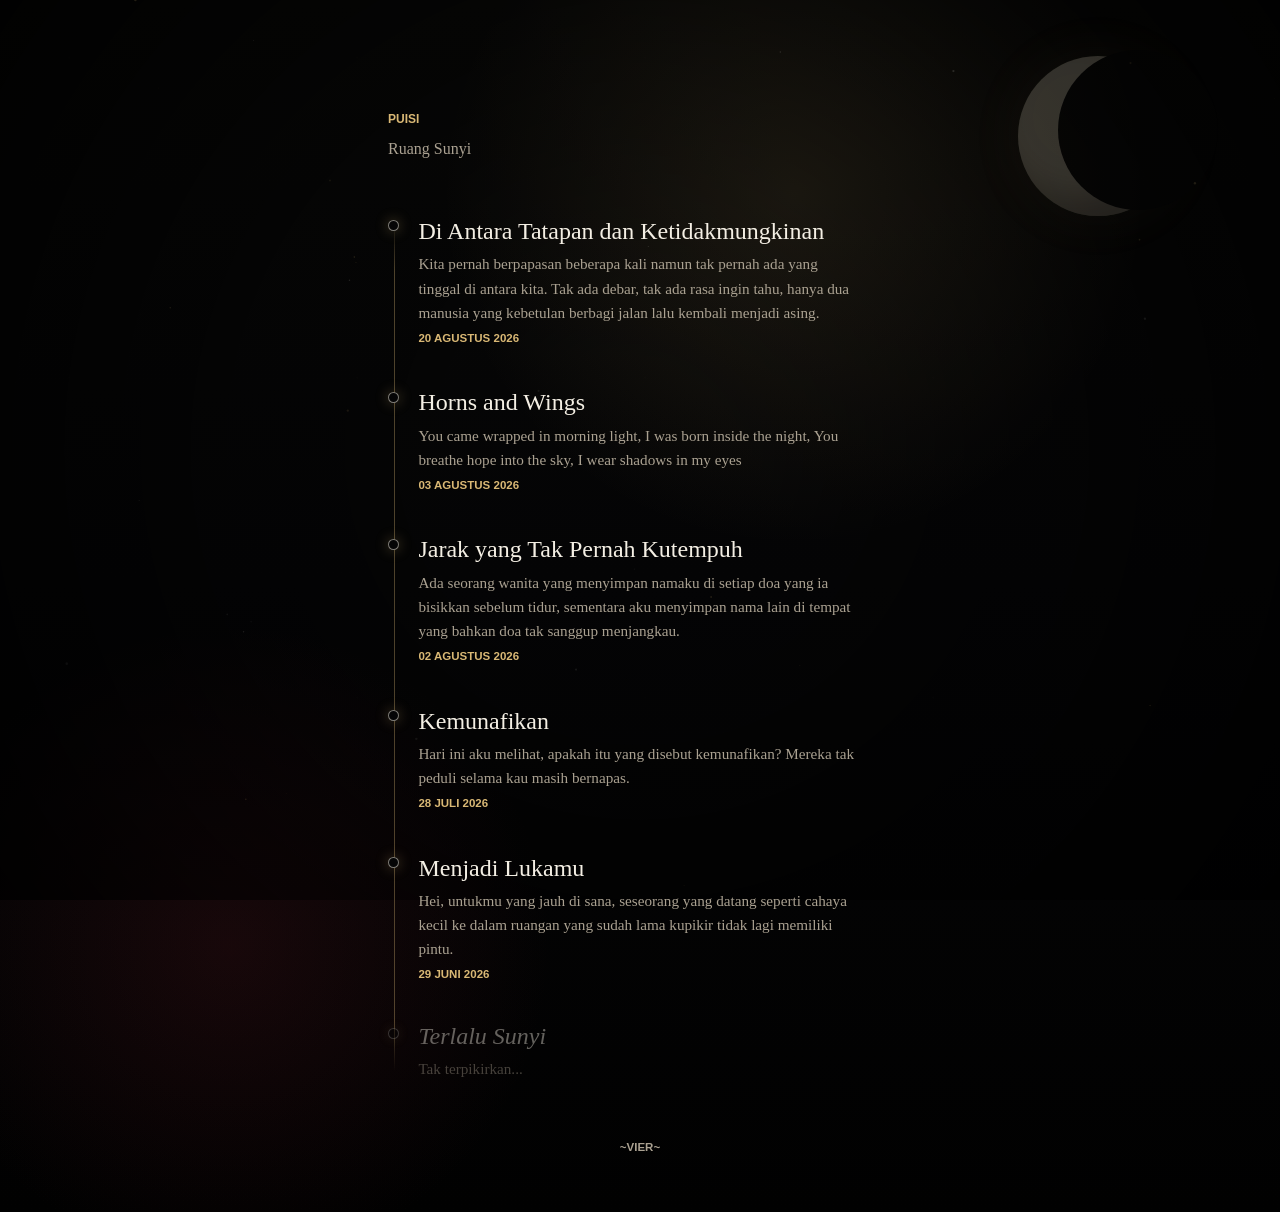
<file: index.html>
<!doctype html>
<html lang="id">
  <head>
    <meta charset="utf-8">
    <meta name="viewport" content="width=device-width, initial-scale=1">
    <meta name="theme-color" content="#050506">
    <title>Vier</title>
    <link rel="stylesheet" href="assets/css/styles.css">
  </head>
  <body class="home-page">
    <canvas id="atmosphere" aria-hidden="true"></canvas>

    <div class="visuals" aria-hidden="true">
      <div class="lunar-mark"></div>
    </div>

    <main class="home">
      <header class="home__header">
        <p class="home__kicker">Puisi</p>
        <p class="home__subtitle">Ruang Sunyi</p>
      </header>

      <ul class="poem-thread" id="poemThread" aria-label="Daftar puisi">
        <li class="poem-entry poem-entry--ghost" aria-hidden="true">
          <span class="poem-entry__knot"></span>
          <span class="poem-entry__body">
            <span class="poem-entry__title">Memuat...</span>
          </span>
        </li>
      </ul>
    </main>

    <footer class="home__footer">
      <p>~vier~</p>
    </footer>

    <script src="assets/js/home.js"></script>
  </body>
</html>
</file>
<file: assets/css/styles.css>
:root{color-scheme:dark;--bg:#050506;--ink:#f4efe4;--muted:#aaa191;--gold:#d9b875;--ember:#a1483f;--blood:#6d1d27;--fog:rgba(244, 239, 228, 0.08);--shadow:rgba(0, 0, 0, 0.7);--stage-opacity:0}*{box-sizing:border-box}html,body{min-height:100%}body{margin:0;min-height:100svh;overflow:hidden;background:radial-gradient(circle at 62% 16%,rgb(217 184 117 / .12),transparent 22rem),radial-gradient(circle at 18% 78%,rgb(109 29 39 / .2),transparent 20rem),linear-gradient(180deg,#080807 0%,var(--bg) 48%,#010101 100%);color:var(--ink);font-family:Georgia,"Times New Roman",serif}button{font:inherit}button:focus-visible{outline:2px solid var(--gold);outline-offset:4px}body::before,body::after{position:fixed;inset:0;z-index:0;pointer-events:none;content:""}body::before{background:radial-gradient(circle at 24% 18%,rgb(244 239 228 / .055),transparent .12rem),radial-gradient(circle at 78% 36%,rgb(217 184 117 / .045),transparent .1rem),radial-gradient(circle at 44% 82%,rgb(244 239 228 / .04),transparent .1rem);background-size:18rem 20rem,22rem 18rem,20rem 24rem;opacity:.35}body::after{background:radial-gradient(circle at center,transparent 0%,rgb(0 0 0 / .28) 52%,rgb(0 0 0 / .78) 100%)}.loader{position:fixed;inset:0;z-index:20;display:grid;align-content:center;justify-items:center;gap:1rem;padding:1.5rem;text-align:center;background:radial-gradient(circle at 50% 28%,rgb(217 184 117 / .13),transparent 18rem),linear-gradient(180deg,#090908 0%,#030303 100%);transition:opacity 900ms ease,visibility 900ms ease}body.has-started .loader{visibility:hidden;opacity:0}.loader__thread{position:relative;width:min(16rem, 76vw);height:6.5rem;margin-bottom:.25rem}.loader__thread::before{position:absolute;top:50%;left:0;width:100%;height:1px;background:linear-gradient(90deg,transparent,rgb(217 184 117 / .25),rgb(244 239 228 / .82),rgb(217 184 117 / .18),transparent);box-shadow:0 0 2rem rgb(217 184 117 / .3);content:"";transform:translateY(-50%)}.loader__thread span{position:absolute;top:50%;width:.85rem;height:.85rem;border:1px solid rgb(244 239 228 / .48);border-radius:50%;background:rgb(5 5 6 / .95);box-shadow:0 0 1.1rem rgb(161 72 63 / .55);animation:knotPulse 2.8s ease-in-out infinite;transform:translate(-50%,-50%)}.loader__thread span:nth-child(1){left:21%}.loader__thread span:nth-child(2){left:50%;animation-delay:340ms}.loader__thread span:nth-child(3){left:79%;animation-delay:680ms}.loader__kicker,.poem-count{margin:0;color:var(--gold);font-family:Arial,Helvetica,sans-serif;font-size:.75rem;font-weight:700;letter-spacing:0;text-transform:uppercase}.loader__title{max-width:19rem;margin:0;color:var(--ink);font-size:2rem;font-weight:400;line-height:1.05;text-shadow:0 0 2rem rgb(244 239 228 / .18)}.loader__bar{width:min(18rem, 76vw);height:.2rem;overflow:hidden;background:rgb(244 239 228 / .13)}.loader__bar span{display:block;width:0%;height:100%;background:linear-gradient(90deg,var(--blood),var(--gold),var(--ink));transition:width 260ms ease}.loader__status{min-height:1.4rem;margin:0;color:var(--muted);font-family:Arial,Helvetica,sans-serif;font-size:.9rem;line-height:1.55}.start-button{min-width:9.25rem;min-height:3rem;margin-top:.4rem;border:1px solid rgb(217 184 117 / .7);border-radius:999px;background:rgb(217 184 117 / .09);color:var(--ink);cursor:pointer;font-family:Arial,Helvetica,sans-serif;font-size:.95rem;font-weight:700;letter-spacing:0;text-transform:uppercase;transition:background 220ms ease,border-color 220ms ease,transform 220ms ease,box-shadow 220ms ease}.start-button:hover{border-color:var(--ink);background:rgb(217 184 117 / .16);box-shadow:0 0 2rem rgb(217 184 117 / .2);transform:translateY(-1px)}.start-button[hidden]{display:none}#atmosphere,.visuals,.experience{position:fixed;inset:0}#atmosphere{z-index:1}.visuals{z-index:2;overflow:hidden;pointer-events:none}.lunar-mark{position:absolute;top:3.5rem;right:-4.25rem;width:10rem;height:10rem;border-radius:50%;background:#d8cfb8;box-shadow:0 0 4rem rgb(217 184 117 / .24),inset -1.4rem -1.2rem 2rem rgb(67 54 43 / .46);opacity:.22;transition:opacity 1200ms ease,transform 1200ms ease,filter 1200ms ease}.lunar-mark::after{position:absolute;top:-.35rem;left:2.5rem;width:10rem;height:10rem;border-radius:50%;background:#050506;content:""}.experience{z-index:3;display:grid;align-items:center;min-height:100svh;padding:4rem 1.15rem 8.6rem;opacity:var(--stage-opacity);pointer-events:none;transition:opacity 900ms ease}body.has-started{--stage-opacity:1}.poem-stage{width:min(100%, 40rem);margin:0 auto;text-align:left;transform:translateY(0);transition:filter 900ms ease,transform 900ms ease}.poem-count{margin-bottom:.75rem;opacity:.7}.poem-title{margin:0 0 1.2rem;color:var(--ink);font-size:2.05rem;font-weight:400;line-height:1.08;text-shadow:0 0 2rem rgb(244 239 228 / .15)}.poem-text{display:grid;gap:.55rem}.poem-line{max-width:100%;margin:0;color:rgb(244 239 228 / .92);font-size:1.1rem;line-height:1.55;overflow-wrap:break-word;text-shadow:0 1rem 2.2rem var(--shadow);opacity:0;transform:translateY(1rem);animation:lineIn 1300ms cubic-bezier(.19,1,.22,1) forwards;animation-delay:var(--delay)}.poem-line.is-question{color:#f7d5ca;font-style:italic;text-shadow:0 0 1.5rem rgb(161 72 63 / .48),0 0 .1rem rgb(244 239 228 / .4)}.poem-line.is-short{color:rgb(217 184 117 / .9)}.poem-line.is-finale{color:#f6ebd4}.poem-line.is-author{margin-top:.4rem;color:var(--gold);font-family:Arial,Helvetica,sans-serif;font-size:.82rem;font-weight:700;letter-spacing:0;text-transform:uppercase}.controls{position:fixed;right:0;bottom:0;left:0;z-index:10;display:grid;grid-template-columns:repeat(3,minmax(0,1fr));gap:.55rem;padding:.85rem 1rem max(0.85rem, env(safe-area-inset-bottom));background:linear-gradient(180deg,transparent,rgb(0 0 0 / .68) 38%,rgb(0 0 0 / .9) 100%)}.controls[hidden]{display:none}.controls button{min-height:2.65rem;border:1px solid rgb(244 239 228 / .2);border-radius:999px;background:rgb(244 239 228 / .08);color:var(--ink);cursor:pointer;font-family:Arial,Helvetica,sans-serif;font-size:.82rem;font-weight:700;letter-spacing:0;text-transform:uppercase;transition:background 200ms ease,border-color 200ms ease,transform 200ms ease}.controls button:hover{border-color:rgb(217 184 117 / .72);background:rgb(217 184 117 / .11)}.volume-control{grid-column:1 / -1;display:grid;grid-template-columns:auto minmax(0,1fr) 2.8rem;gap:.65rem;align-items:center;padding:.1rem .1rem .15rem;color:rgb(244 239 228 / .82);font-family:Arial,Helvetica,sans-serif;font-size:.75rem;font-weight:700;text-transform:uppercase}.volume-control input{width:100%;height:1.45rem;margin:0;cursor:pointer;appearance:none;background:#fff0}.volume-control input:focus-visible{outline:2px solid var(--gold);outline-offset:.18rem}.volume-control input::-webkit-slider-runnable-track{height:.2rem;border-radius:999px;background:linear-gradient(90deg,var(--gold) 0%,var(--gold) var(--volume-level,75%),rgb(244 239 228 / .16) var(--volume-level,75%),rgb(244 239 228 / .16) 100%)}.volume-control input::-webkit-slider-thumb{width:1rem;height:1rem;margin-top:-.4rem;border:1px solid rgb(244 239 228 / .72);border-radius:50%;appearance:none;background:#11100f;box-shadow:0 0 1rem rgb(217 184 117 / .34)}.volume-control input::-moz-range-track{height:.2rem;border-radius:999px;background:rgb(244 239 228 / .16)}.volume-control input::-moz-range-progress{height:.2rem;border-radius:999px;background:var(--gold)}.volume-control input::-moz-range-thumb{width:1rem;height:1rem;border:1px solid rgb(244 239 228 / .72);border-radius:50%;background:#11100f;box-shadow:0 0 1rem rgb(217 184 117 / .34)}.volume-control span{color:var(--gold);text-align:right}.timeline{grid-column:1 / -1;height:.12rem;overflow:hidden;background:rgb(244 239 228 / .14)}.timeline span{display:block;width:0%;height:100%;background:linear-gradient(90deg,var(--blood),var(--ember),var(--gold),var(--ink))}body[data-mood="question"] .poem-stage{animation:doubt 4.2s ease-in-out infinite;filter:contrast(1.08)}body[data-mood="abyss"] .lunar-mark,body[data-mood="fall"] .lunar-mark{opacity:.1;filter:grayscale(.35);transform:translateX(.75rem) scale(.94)}body[data-mood="release"] .lunar-mark,body[data-mood="prayer"] .lunar-mark{opacity:.32;transform:translateX(-.5rem) scale(1.03)}body.is-paused .poem-line,body.is-paused .loader__thread span,body.is-paused[data-mood="question"] .poem-stage{animation-play-state:paused}@keyframes lineIn{0%{filter:blur(.5rem);opacity:0;transform:translateY(1rem)}100%{filter:blur(0);opacity:1;transform:translateY(0)}}@keyframes knotPulse{0%,100%{opacity:.45;transform:translate(-50%,-50%) scale(.86)}50%{opacity:1;transform:translate(-50%,-50%) scale(1.1)}}@keyframes doubt{0%,100%{transform:translateX(0)}24%{transform:translateX(-.12rem)}46%{transform:translateX(.1rem)}68%{transform:translateX(-.06rem)}}@media (min-width:46rem){.experience{padding:5rem 2rem 8.8rem}.poem-title{font-size:2.65rem}.poem-line{font-size:1.25rem}.controls{right:50%;left:auto;width:min(28rem, calc(100vw - 2rem));transform:translateX(50%)}.lunar-mark{right:8%}}@media (max-height:42rem){.experience{align-items:start;overflow-y:auto;padding-top:2.3rem;padding-bottom:8.2rem}.poem-title{font-size:1.72rem}.poem-line{font-size:1rem;line-height:1.45}}@media (prefers-reduced-motion:reduce){*,*::before,*::after{scroll-behavior:auto!important;animation-duration:1ms!important;animation-iteration-count:1!important;transition-duration:1ms!important}}

/* ---------- Homepage: poem index ---------- */
body.home-page{overflow-y:auto;overflow-x:hidden}
.home{position:relative;z-index:3;max-width:34rem;margin:0 auto;padding:5.5rem 1.25rem 2rem}
.home__header{margin-bottom:3.25rem}
.home__kicker{margin:0 0 .6rem;color:var(--gold);font-family:Arial,Helvetica,sans-serif;font-size:.75rem;font-weight:700;letter-spacing:0;text-transform:uppercase}
.home__title{margin:0 0 .85rem;color:var(--ink);font-size:2.6rem;font-weight:400;line-height:1.05;text-shadow:0 0 2rem rgb(244 239 228 / .15)}
.home__subtitle{margin:0;max-width:26rem;color:var(--muted);font-size:1rem;line-height:1.65}

.poem-thread{position:relative;list-style:none;margin:0;padding:0 0 0 1.9rem}
.poem-thread::before{content:"";position:absolute;top:.4rem;bottom:.6rem;left:.36rem;width:1px;background:linear-gradient(180deg,transparent,rgb(217 184 117 / .35) 6%,rgb(217 184 117 / .35) 94%,transparent)}

.poem-entry{position:relative;margin:0 0 2.4rem}
.poem-entry:last-child{margin-bottom:0}
.poem-entry__knot{position:absolute;top:.4rem;left:-1.9rem;width:.68rem;height:.68rem;border:1px solid rgb(244 239 228 / .5);border-radius:50%;background:var(--bg);box-shadow:0 0 .8rem rgb(217 184 117 / .35);transition:box-shadow 260ms ease,transform 260ms ease}

.poem-entry a{display:flex;align-items:flex-start;gap:1rem;padding:.2rem 0;color:inherit;text-decoration:none}
.poem-entry__body{display:grid;flex:1;gap:.4rem}
.poem-entry__title{color:var(--ink);font-family:Georgia,"Times New Roman",serif;font-size:1.35rem;font-weight:400;line-height:1.2;transition:color 220ms ease}
.poem-entry__excerpt{max-width:30rem;color:var(--muted);font-size:.95rem;line-height:1.6}
.poem-entry__meta{color:var(--gold);font-family:Arial,Helvetica,sans-serif;font-size:.72rem;font-weight:700;letter-spacing:0;text-transform:uppercase}
.poem-entry__arrow{margin-top:.3rem;color:var(--gold);font-size:1.1rem;opacity:0;transform:translateX(-.3rem);transition:opacity 220ms ease,transform 220ms ease}

.poem-entry a:hover .poem-entry__arrow,.poem-entry a:focus-visible .poem-entry__arrow{opacity:1;transform:translateX(0)}
.poem-entry a:hover .poem-entry__title,.poem-entry a:focus-visible .poem-entry__title{color:var(--gold)}
.poem-entry a:hover .poem-entry__knot,.poem-entry a:focus-visible .poem-entry__knot{box-shadow:0 0 1.3rem rgb(217 184 117 / .6);transform:scale(1.15)}
.poem-entry a:focus-visible{outline:2px solid var(--gold);outline-offset:6px;border-radius:2px}

.poem-entry--ghost{opacity:.4}
.poem-entry--ghost .poem-entry__title{font-style:italic}

.home__footer{position:relative;z-index:3;padding:1rem 1.25rem 3rem;text-align:center;color:var(--muted);font-family:Arial,Helvetica,sans-serif;font-size:.72rem;font-weight:700;letter-spacing:0;text-transform:uppercase}

/* ---------- Back link (used on the reading page) ---------- */
.back-link{position:fixed;top:1rem;left:1rem;z-index:15;border:1px solid rgb(244 239 228 / .18);border-radius:999px;background:rgb(5 5 6 / .4);padding:.5rem .9rem;color:rgb(244 239 228 / .82);font-family:Arial,Helvetica,sans-serif;font-size:.75rem;font-weight:700;letter-spacing:0;text-transform:uppercase;text-decoration:none;backdrop-filter:blur(6px);transition:border-color 220ms ease,background 220ms ease,color 220ms ease}
.back-link:hover,.back-link:focus-visible{border-color:rgb(217 184 117 / .7);background:rgb(217 184 117 / .13);color:var(--ink)}

@media (min-width:46rem){
  .home{padding-top:7rem}
  .home__title{font-size:3.1rem}
  .poem-entry__title{font-size:1.5rem}
}

@media (prefers-reduced-motion:reduce){
  .poem-entry__arrow,.poem-entry__knot,.poem-entry__title{transition-duration:1ms!important}
}
</file>
